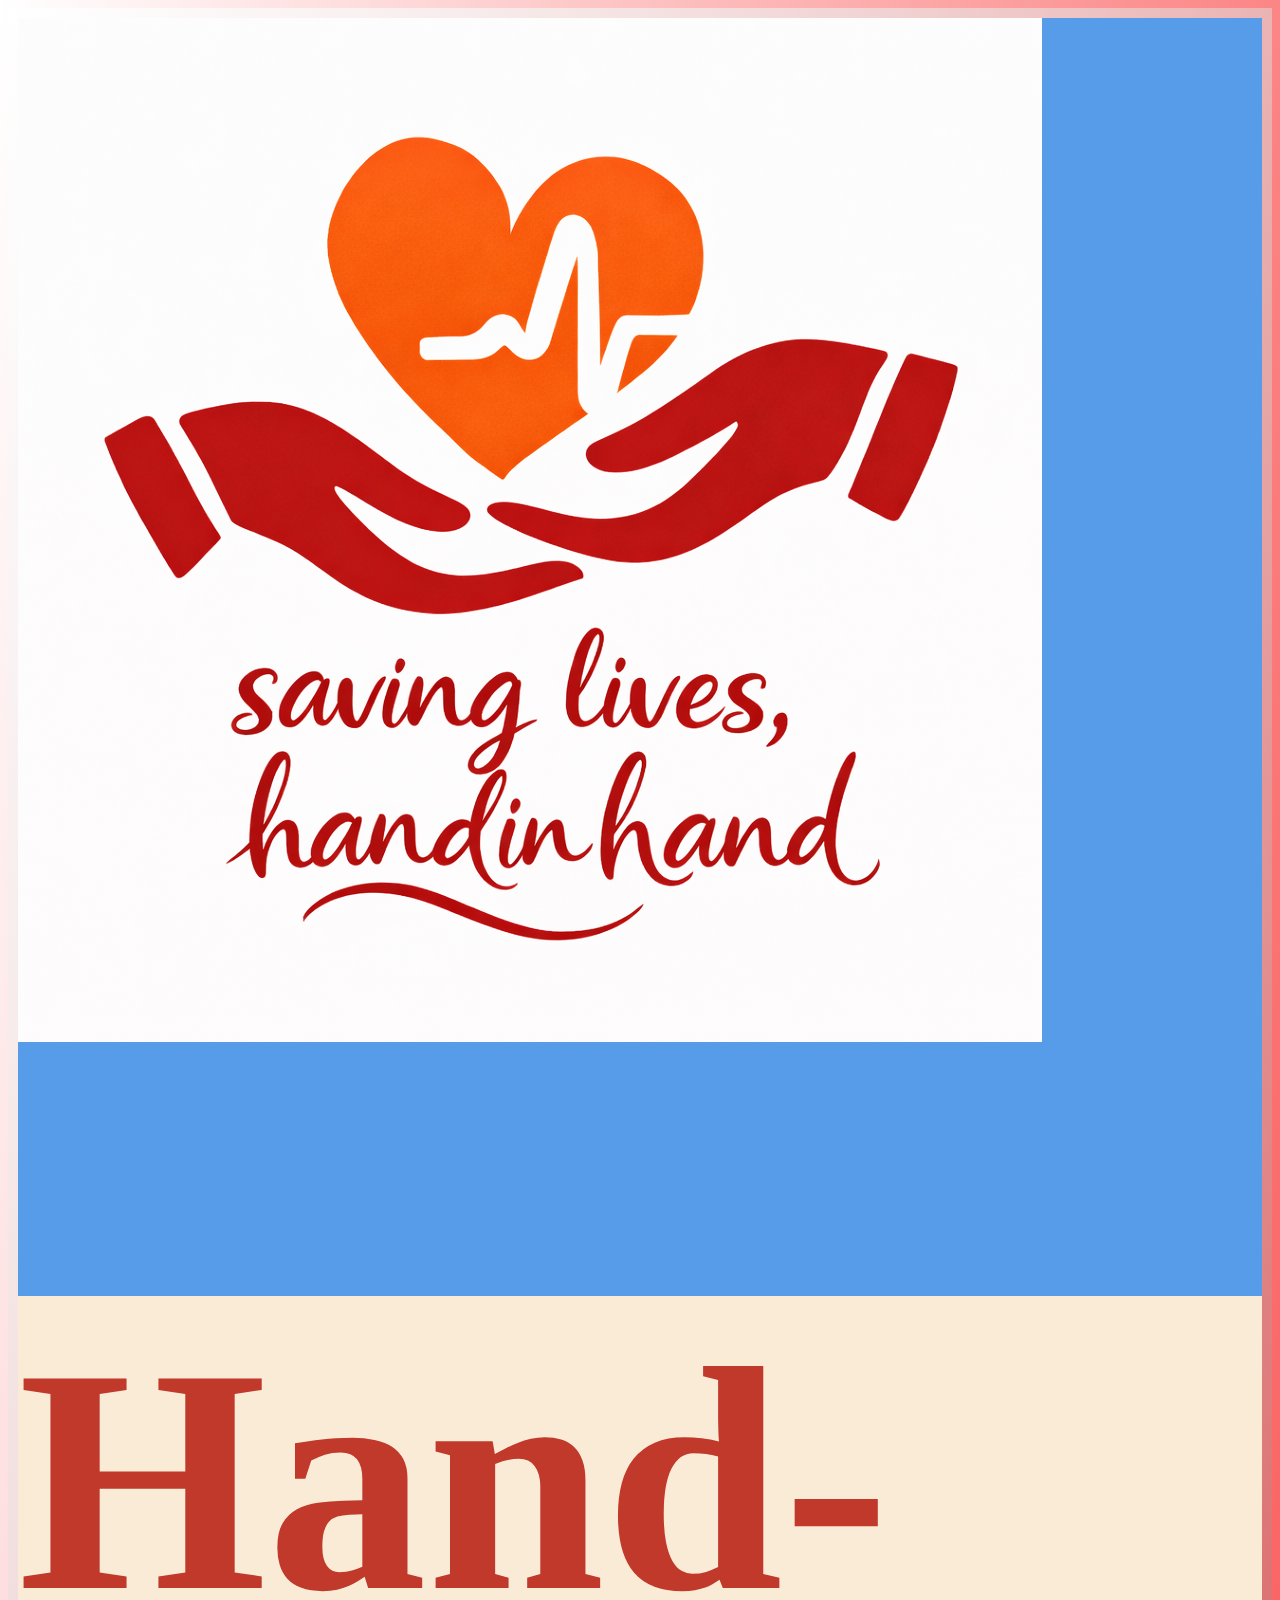
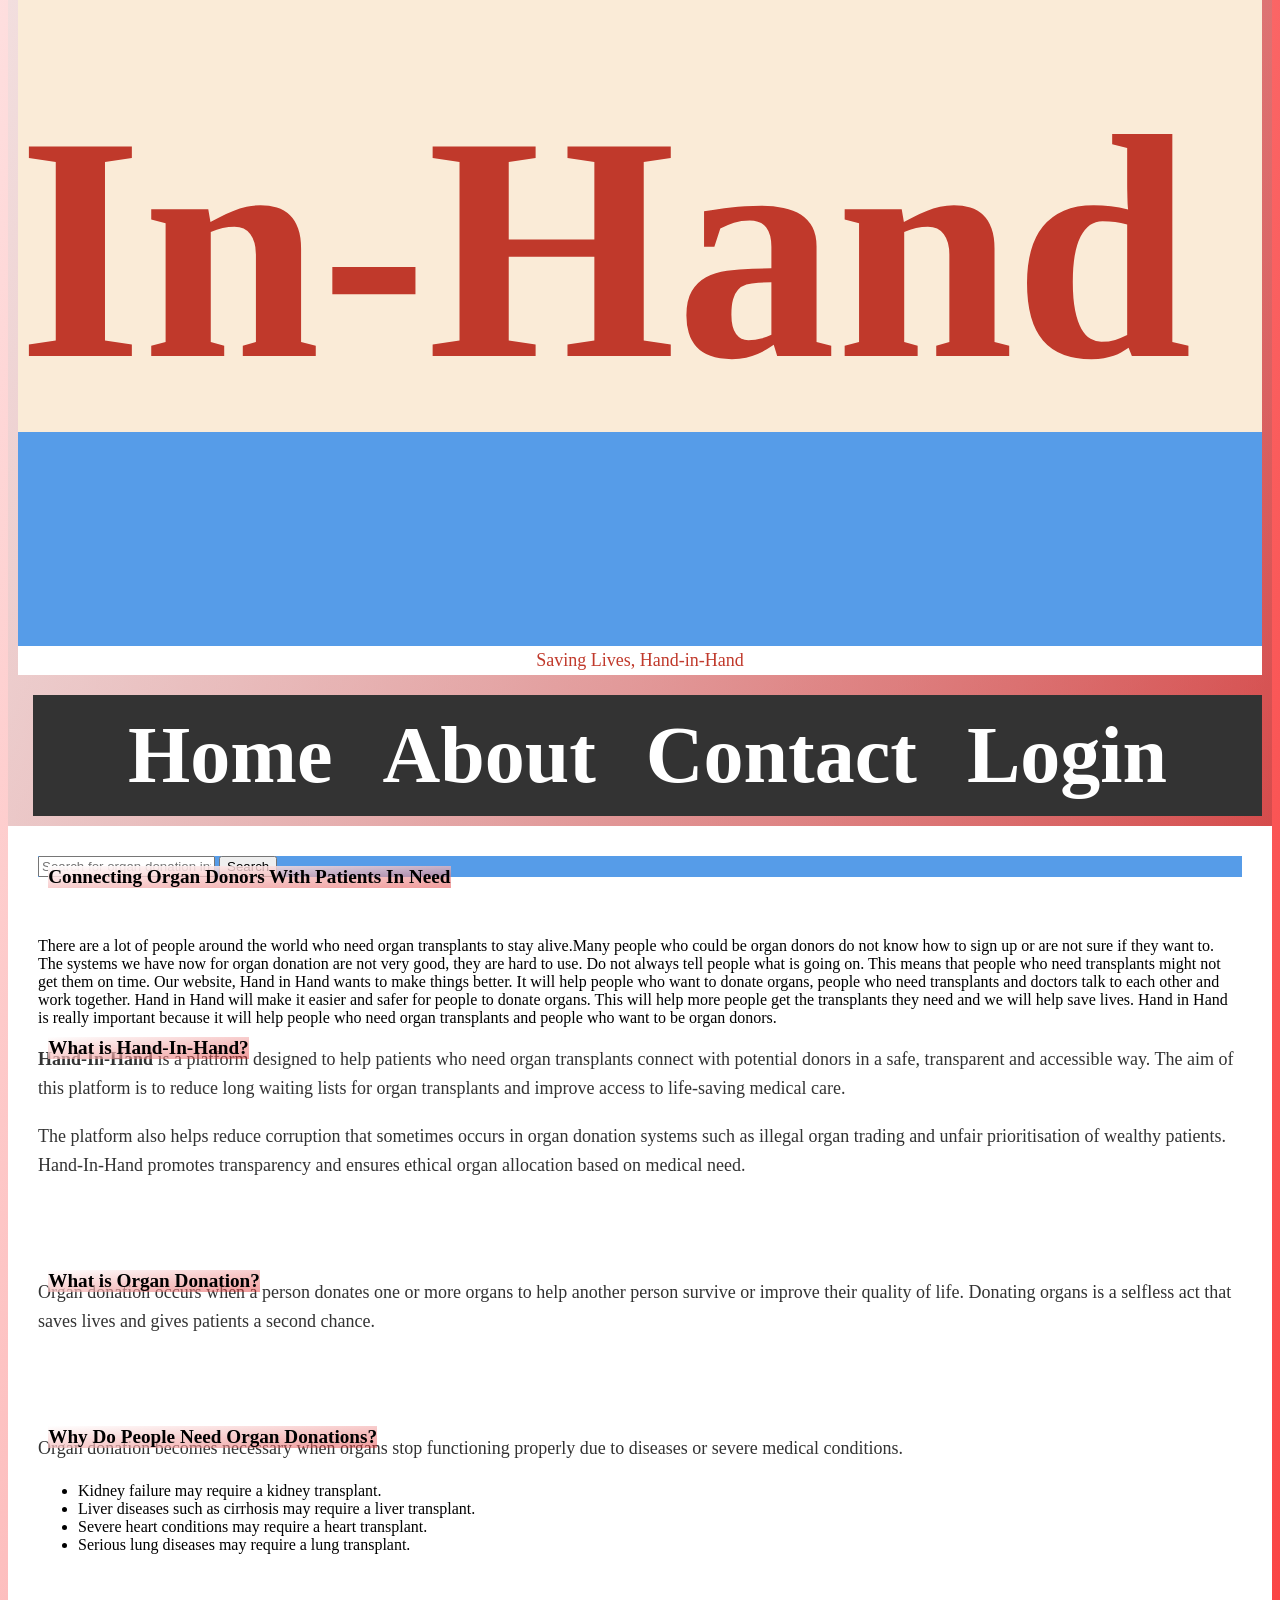
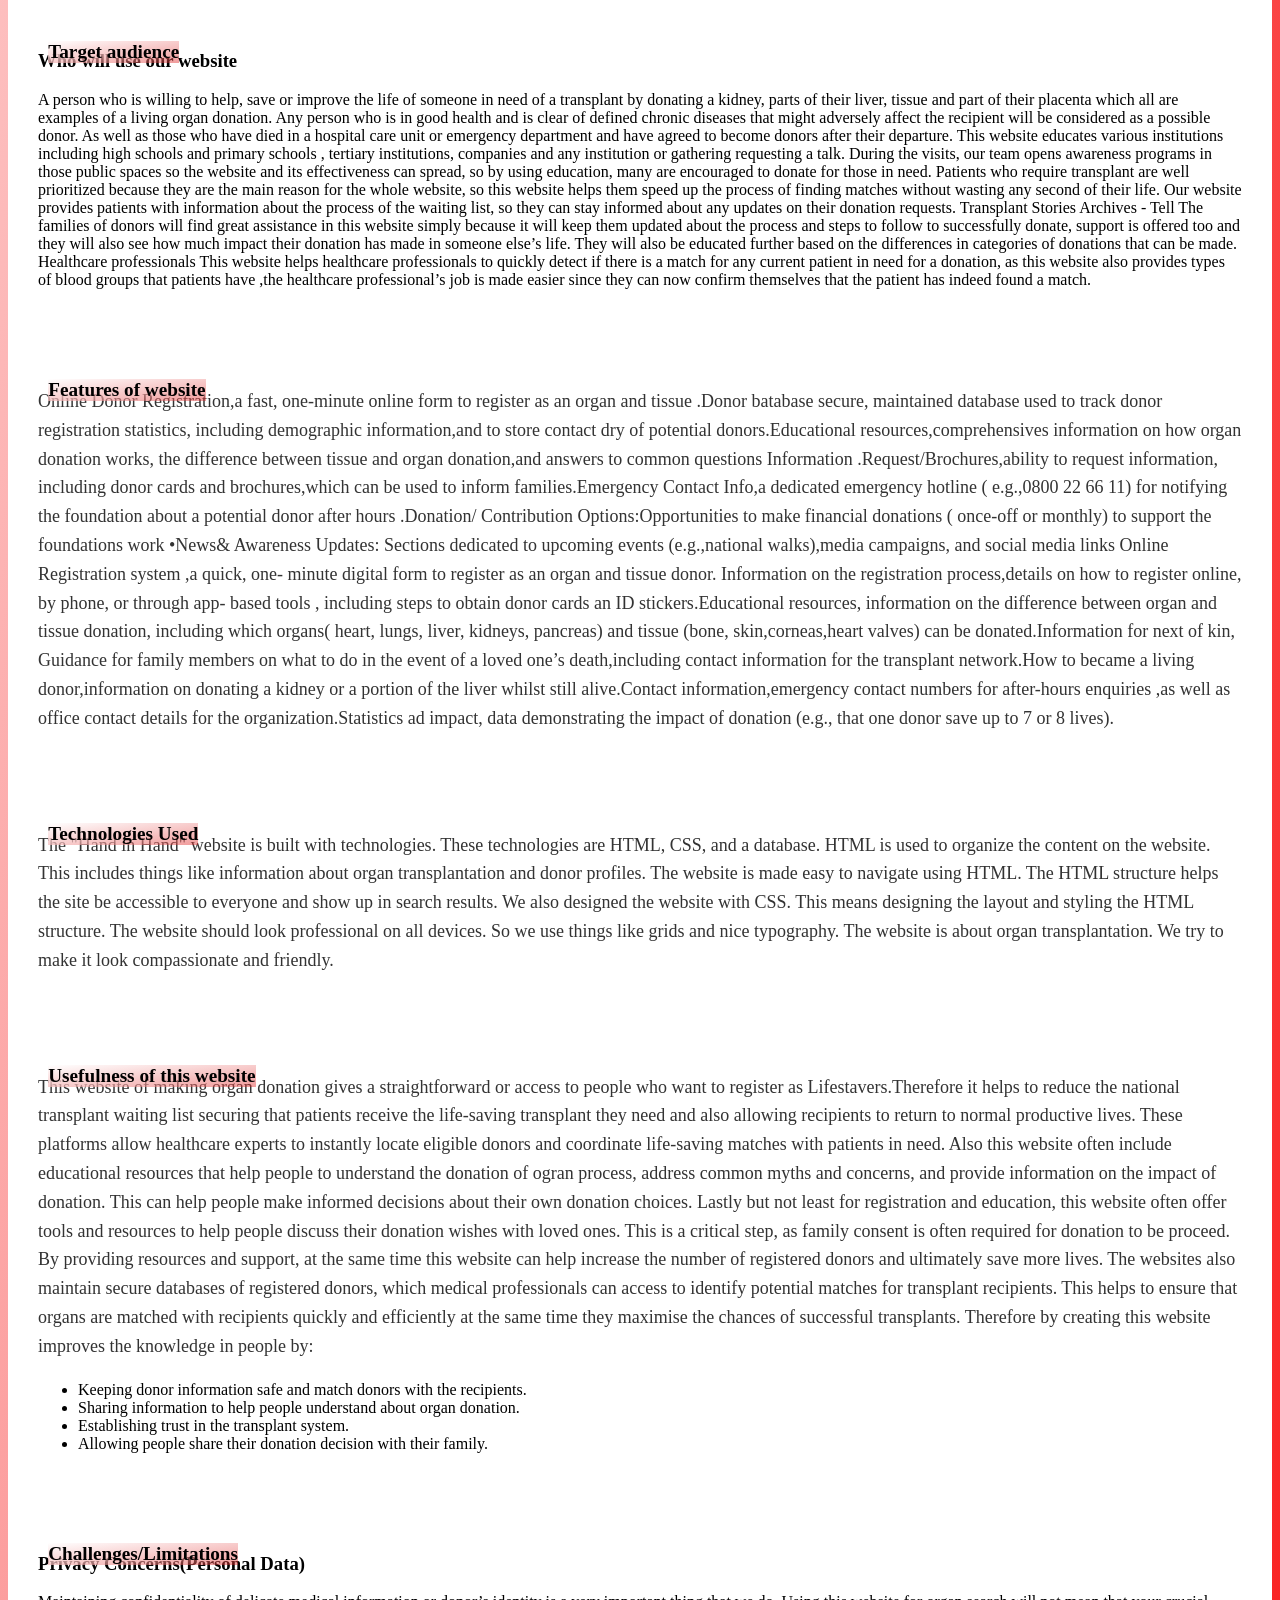
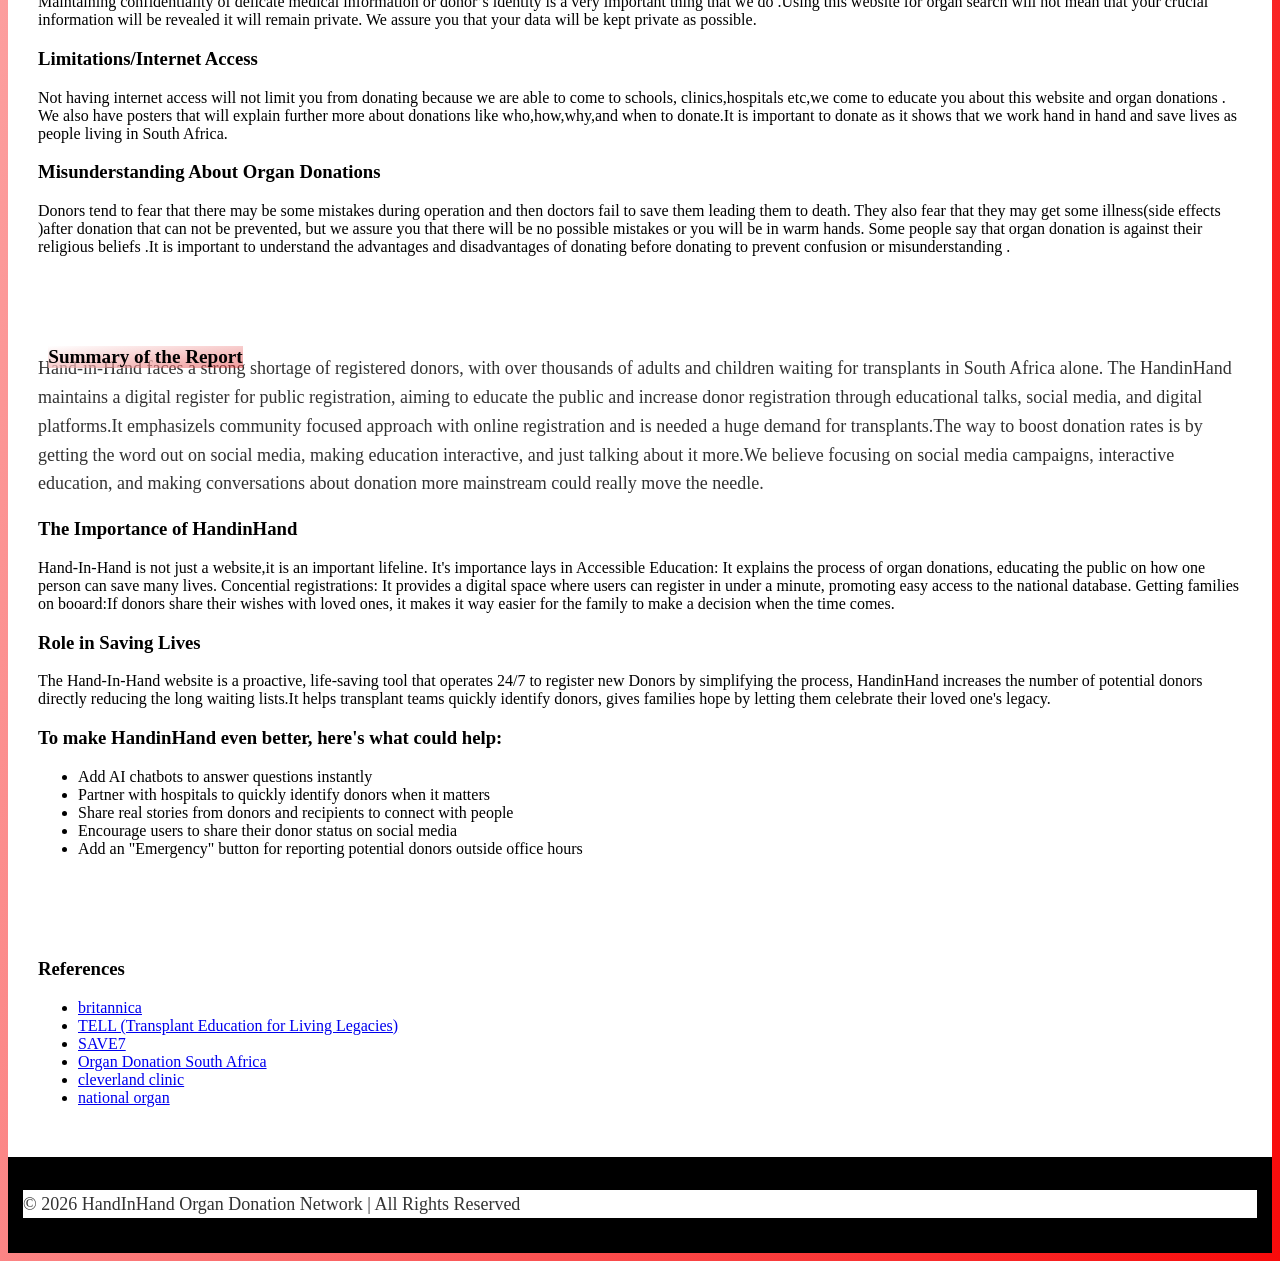
<file: index.html>
<!DOCTYPE html>
<html lang="en">

    <head>
        <meta charset="UTF-8">
         <meta name="viewport" content="width=device-width, initial-scale=1.0">
            <title>Hand-In-Hand | Organ Donation Network</title>
        <link rel="stylesheet" href="style.css">
    </head>

    <body>

        <header>

            <div class="header-container">

                <img src="logo6.png" alt="HandInHand Logo" class="logo">

                <h1>Hand-In-Hand</h1>
                <p class="slogan">Saving Lives, Hand-in-Hand</p>

            </div>

            <nav class="nav-bar">

                <a href="index.html">Home</a>
                <a href="#">About</a>
                <a href="#">Contact</a>
                <a href="log in.html">Login</a>

            </nav>

        </header>


        <section class="hero">

            <h2>Connecting Organ Donors With Patients In Need</h2>

            <div class="search-box">

            <input type="text" placeholder="Search for organ donation information...">
            <button>Search</button>

            </div>

        </section>


        <section class="content">
        There are a lot of people around the world who need organ transplants to stay alive.Many people who could be organ donors do not know how to sign up or are not sure if they want to. The systems we have now for organ donation are not very good, they are hard to use. Do not always tell people what is going on. This means that people who need transplants might not get them on time. Our website, Hand in Hand wants to make things better. It will help people who want to donate organs, people who need transplants and doctors talk to each other and work together. Hand in Hand will make it easier and safer for people to donate organs. This will help more people get the transplants they need and we will help save lives. Hand in Hand is really important because it will help people who need organ transplants and people who want to be organ donors.
            <h2>What is Hand-In-Hand?</h2>

            <p>
            <b>Hand-In-Hand</b> is a platform designed to help patients who need organ
            transplants connect with potential donors in a safe, transparent and
            accessible way. The aim of this platform is to reduce long waiting lists
            for organ transplants and improve access to life-saving medical care.
            </p>

            <p>
            The platform also helps reduce corruption that sometimes occurs in organ
            donation systems such as illegal organ trading and unfair prioritisation
            of wealthy patients. Hand-In-Hand promotes transparency and ensures
            ethical organ allocation based on medical need.
            </p>

        </section>


        <section class="content">

            <h2>What is Organ Donation?</h2>

            <p>
            Organ donation occurs when a person donates one or more organs to help
            another person survive or improve their quality of life. Donating organs
            is a selfless act that saves lives and gives patients a second chance.
            </p>

        </section>


        <section class="content">

            <h2>Why Do People Need Organ Donations?</h2>

            <p>
            Organ donation becomes necessary when organs stop functioning properly
            due to diseases or severe medical conditions.
            </p>

            <ul>

                <li>Kidney failure may require a kidney transplant.</li>
                <li>Liver diseases such as cirrhosis may require a liver transplant.</li>
                <li>Severe heart conditions may require a heart transplant.</li>
                <li>Serious lung diseases may require a lung transplant.</li>

            </ul>

        </section>
        <section class="content">

                        <h2>Target audience </h2>

                        <p>
                    
                            <h3>Who will use our website</h3>
                            A person who is willing to help, save or improve the life of someone in need of a transplant by donating a kidney, parts of their liver, tissue and part of their placenta which all are examples of a living organ donation.
                            Any person who is in good health and is clear of defined chronic diseases that might adversely affect the recipient will be considered as a possible donor. As well as those who have died in a hospital care unit or emergency department and have agreed to become donors after their departure. 
                        
                            This website educates various institutions including high schools and primary schools , tertiary institutions, companies and any institution or gathering requesting a talk. During the visits, our team opens awareness programs in those public spaces so the website and its effectiveness can spread, so by using education, many are encouraged to donate for those in need.
                            Patients who require transplant are well prioritized because they are the main reason for the whole website, so this website helps them speed up the process of finding matches without wasting any second of their life.
                            Our website provides patients with information about the process of the waiting list, so they can stay informed about any updates on their donation requests. Transplant Stories Archives - Tell
                            The families of donors will find great assistance in this website simply because it will keep them updated about the process and steps to follow to successfully donate, support is offered too and they will also see how much impact their donation has made in someone else’s life.
                            They will also be educated further based on the differences in categories of donations that can be made.
                            Healthcare professionals
                            This website helps healthcare professionals to quickly detect if there is a match for any current patient in need for a donation, as this website also provides types of blood groups that patients have ,the healthcare professional’s job is made easier since they can now confirm themselves that the patient has indeed found a match.
                        </p>

                </section>


        <section class="content">

            <h2>Features of website </h2>

            <p>
                Online Donor Registration,a fast, one-minute online form to register as an organ and tissue .Donor batabase secure, maintained database used to track donor registration statistics, including demographic information,and to store contact dry of potential donors.Educational resources,comprehensives information on how organ donation works, the difference between tissue and organ donation,and answers to common questions Information .Request/Brochures,ability to request information, including donor cards and brochures,which can be used to inform families.Emergency Contact Info,a dedicated emergency hotline ( e.g.,0800 22 66 11) for notifying the foundation about a potential donor after hours .Donation/ Contribution Options:Opportunities to make financial donations ( once-off or monthly) to support the foundations work
                •News& Awareness Updates: Sections dedicated to upcoming events (e.g.,national walks),media campaigns, and social media links 

                Online Registration system ,a quick, one- minute digital form to register as an organ and tissue donor. Information on the registration process,details on how to register online, by phone, or through app- based tools , including steps to obtain donor cards an ID stickers.Educational resources, information on the difference between organ and tissue donation, including which organs( heart, lungs, liver, kidneys, pancreas) and tissue (bone, skin,corneas,heart valves) can be donated.Information for next of kin, Guidance for family members on what to do in the event of a loved one’s death,including contact information for the transplant network.How to became a living donor,information on donating a kidney or a portion of the liver whilst still alive.Contact information,emergency contact numbers for after-hours enquiries ,as well as office contact details for the organization.Statistics ad impact, data demonstrating the impact of donation (e.g., that one donor save up to 7 or 8 lives).
            </p>

        </section>

                <section class="content">

                            <h2>Technologies Used</h2>

                            <p>
                            

                                The "Hand in Hand" website is built with technologies. These technologies are HTML, CSS, and a database.

                                HTML is used to organize the content on the website. This includes things like information about organ transplantation and donor profiles. The website is made easy to navigate using HTML. The HTML structure helps the site be accessible to everyone and show up in search results.

                                 We also designed the website with CSS. 
                                This means designing the layout and styling the HTML structure. The website should look professional on all devices. So we use things like grids and nice typography. The website is about organ transplantation. We try to make it look compassionate and friendly.
                            </p>

                </section>


        <section class="content">

                            <h2>Usefulness of this website</h2>

                            <p>
                                        

                                This website of making organ donation gives a straightforward or access to people who want to register as Lifestavers.Therefore it helps to reduce the national transplant waiting list securing that patients receive the life-saving transplant they need and also allowing recipients to return to normal productive lives.
                                These platforms allow healthcare experts to instantly locate eligible donors and coordinate life-saving matches with patients in need.


                                Also this website often include educational resources that help people to understand the donation of ogran  process, address common myths and concerns, and provide information on the impact of donation. This can help people make informed decisions about their own donation choices.

                                Lastly but not least for registration and education, this website often offer tools and resources to help people discuss their donation wishes with loved ones. This is a critical step, as family consent is often required for donation to be proceed. By providing resources and support, at the same time this website can help increase the number of registered donors and ultimately save more lives.

                                The websites also maintain secure databases of registered donors, which medical professionals can access to identify potential matches for transplant recipients. This helps to ensure that organs are matched with recipients quickly and efficiently at the same time they maximise the chances of successful transplants.

                                Therefore by creating this website improves the knowledge in people by:
                                    <ul>
                                       <li>Keeping donor information safe and match donors with the recipients.</li>
                                       <li>Sharing information to help people understand about organ donation.</li>
                                       <li>Establishing trust in the transplant system.</li>
                                       <li>Allowing people share their donation decision with their family.</li>
                                    </ul>
                            </p>

                </section>


         <section class="content">

            <h2>Challenges/Limitations</h2>

                <p>
            

                       <h3>Privacy Concerns(Personal Data)</h3> 
                        Maintaining confidentiality of delicate medical information or donor’s identity is a very important thing that we do .Using this website for organ search will not mean that your crucial information will be revealed it will remain private. We assure you that your data will be kept private as possible. 

                        <h3>Limitations/Internet Access</h3>
                        Not having internet access will not limit you from donating because  we are able to come to schools, clinics,hospitals etc,we come to educate you about this website and organ donations . We also have posters that will explain further more about donations like who,how,why,and when to donate.It is important to donate as it shows that we work hand in hand and save lives as people living in South Africa.	

                       <h3> Misunderstanding About Organ Donations</h3>
                        Donors tend to fear that there may be some mistakes during operation and then doctors fail to save them leading them to death. They also fear that they may get some illness(side effects )after donation that can not be prevented, but we assure you that there will be no possible mistakes or you will be in warm hands. Some people say that organ donation is against their religious beliefs .It is important to understand the advantages and disadvantages of donating before donating to prevent confusion or misunderstanding .
                </p>

        </section>

        <section class="content">
            <h2>Summary of the Report</h2>
             <p>
                    
             
                Hand-in-Hand faces a strong shortage of registered donors, with over thousands of adults and children waiting for transplants in South Africa alone. The HandinHand maintains a digital register for public registration, aiming to educate the public and increase donor registration through educational talks, social media, and digital platforms.It emphasizels community focused approach with online registration and is needed a huge demand for transplants.The way to boost donation rates is by getting the word out on social media, making education interactive, and just talking about it more.We believe focusing on social media campaigns, interactive education, and making conversations about donation more mainstream could really move the needle.


                <h3> The Importance of HandinHand</h3>
                Hand-In-Hand is not just a website,it is an important lifeline. It's importance lays in
                Accessible Education: It explains the process of organ donations, educating the public on how one person can save many lives.

                Concential registrations: It provides a digital space where users can register in under a minute, promoting easy access to the national database.

                Getting families on booard:If donors share their wishes with loved ones, it makes it way easier for the family to make a decision when the time comes.


                <h3> Role in Saving Lives</h3>
                The Hand-In-Hand website is a proactive, life-saving tool that operates 24/7 to
                register new Donors by simplifying the process, HandinHand increases the number of potential donors  directly reducing the long waiting lists.It helps transplant teams quickly identify donors, gives families hope by letting them celebrate their loved one's legacy.


                <h3>To make HandinHand even better, here's what could help:</h3>
                <ul>
                   <li>Add AI chatbots to answer questions instantly</li>
                   <li>Partner with hospitals to quickly identify donors when it matters</li>
                   <li>Share real stories from donors and recipients to connect with people</li>
                   <li>Encourage users to share their donor status on social media</li>
                   <li>Add an "Emergency" button for reporting potential donors outside office hours</li>

                </ul>


             </p>



        </section>

        <section>

            <p>
                <h3>References</h3>
                <ul>
                    <li><a href="Https://www.britannica.com" target="_blank">britannica</a></li>
                    <li><a href=" https://tell.org.za/" target="_blank">TELL (Transplant Education for Living Legacies)</a></li>
                    <li><a href="https://save7.org/ " target="_blank">SAVE7</a></li>
                    <li><a href="https://odf.org.za/" target="_blank">Organ Donation South Africa</a></li>
                    <li><a href="my.clevelandclinic.org" target="_blank">cleverland clinic</a></li>
                    <li><a href="www.notto.mohfw.gov.in" target="_blank">national organ </a></li>

                </ul>


            </p>

        </section>










        <footer>

            <p>© 2026 HandInHand Organ Donation Network | All Rights Reserved</p>

        </footer>

    </body>
</html>
</file>
<file: style.css>
body{
background-color: rgb(255, 255, 255);
font-family: Cambria, Cochin, Georgia, Times, 'Times New Roman', serif;
padding: 0px;
background: linear-gradient(to bottom right,rgb(255, 255, 255), rgb(248, 11, 11));
}
.slogan{
text-align: center;
color: #c0392b;
}

.nav-bar{
background:#333;
padding:15px;
text-align:center;
}


.nav-bar a{
color:white;
text-decoration:none;
margin:15px;
font-weight:bold;
}
.nav-bar a:hover{
color:#ffcccc;
}

h1{
    border-radius: 0%;
 color: black;
 font-display: auto;
 }
    div{ 
    background-color: rgb(86, 156, 232);
    border-style: none;
    }

header{
background: linear-gradient(to bottom right,rgb(255, 255, 255), rgba(163, 64, 64, 0.425));
color: rgb(255, 255, 255);
padding: 0.8%;
font-size: xxx-large;
font-size: 1000%;

}
section{
    background-color: rgb(255, 255, 255);
    color: black;
    padding: 30px;

}
footer{

     background-color: black;
     color: grey;
     padding: 15px;
}

href{
font-size: larger;

}
h1{
background-color: antiquewhite;
color: #c0392b

}
marquee{
font-size: larger;
text-size-adjust: 15px;
color: rgb(29, 62, 133);
background: linear-gradient(to right,rgb(255, 255, 255), rgb(238, 71, 71));

}

.container{
    background-image:url('pic4.png');
    background-size: cover;
    background-position: center;
    background-repeat: no-repeat;
    height: 100vh;
    display: flex;
    align-items: center;
    justify-content: center;
    color: whitesmoke;
    text-shadow: 0 0 0 0.6;
    padding: 20px;

}




.nav-bar{
top: 25px;
right: 20px;
margin-left: 15px;
color: white;
font-size: 0.5em;

}
.main-header{
text-align: center;
left: 50%;
top: 50%;
transform: translate(0%,50%);
color: rgb(0, 0, 0);
text-align: center;
}

h2{
margin: 0.8%;
background: linear-gradient(to bottom right,rgb(255, 255, 255), rgba(221, 21, 21, 0.425));
position: absolute;
font-size: larger;
}

p{

    font-size: 18px;
    background: white;
    line-height: 1.6;
    margin-bottom: 20px;
    color: #333;


}
</file>
